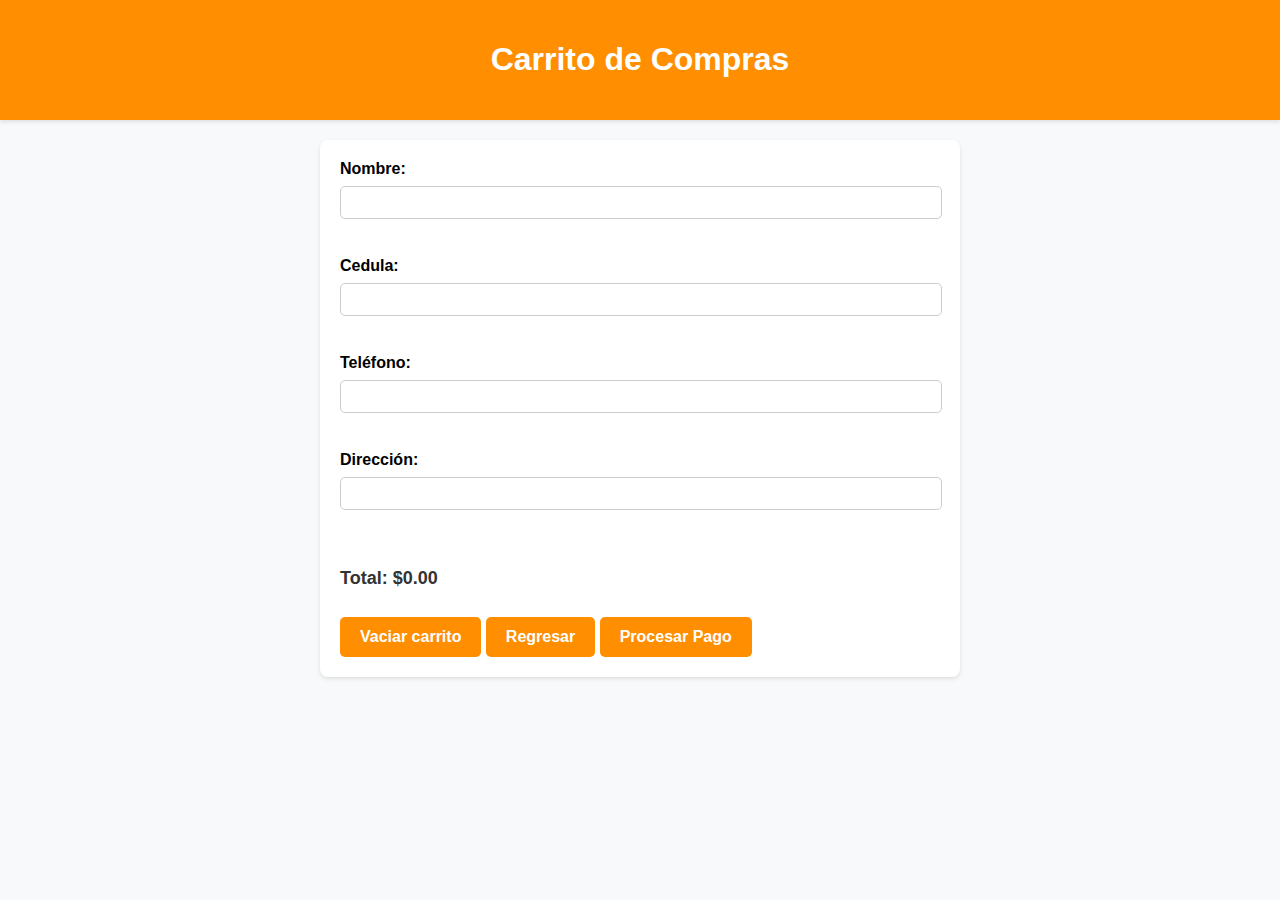
<file: carrito.html>
<!DOCTYPE html>
<html lang="es">
<head>
    <meta charset="UTF-8">
    <title>Carrito de Compras</title>
    <link rel="stylesheet" href="carrito.css" />
    <script src="carrito.js"></script>
</head>
<body>
    <header>
        <h1>Carrito de Compras</h1>
    </header>

    <main>
        <label for="nombre">Nombre:</label>
        <input type="text" id="nombre" name="nombre"><br><br>

        <label for="Cedula">Cedula:</label>
        <input type="text" id="cedula" name="Cedula"><br><br>
        
        <label for="telefono">Teléfono:</label>
        <input type="text" id="telefono" name="telefono"><br><br>
        
        <label for="direccion">Dirección:</label>
        <input type="text" id="direccion" name="direccion"><br><br>

        <ul id="lista-carrito" class="carrito-lista"></ul>
        <p id="total" class="total">Total: $0</p>
        <div>
            <button id="vaciar-carrito" class="vaciar-carrito">Vaciar carrito</button>
            <button id="regresar-carrito" class="regresar-carrito"><a href="menu.html">Regresar</a></button>
            <button id="procesar-pago" class="procesar-pago">Procesar Pago</button>
        </div>
    </main>

</body>
</html>
</file>
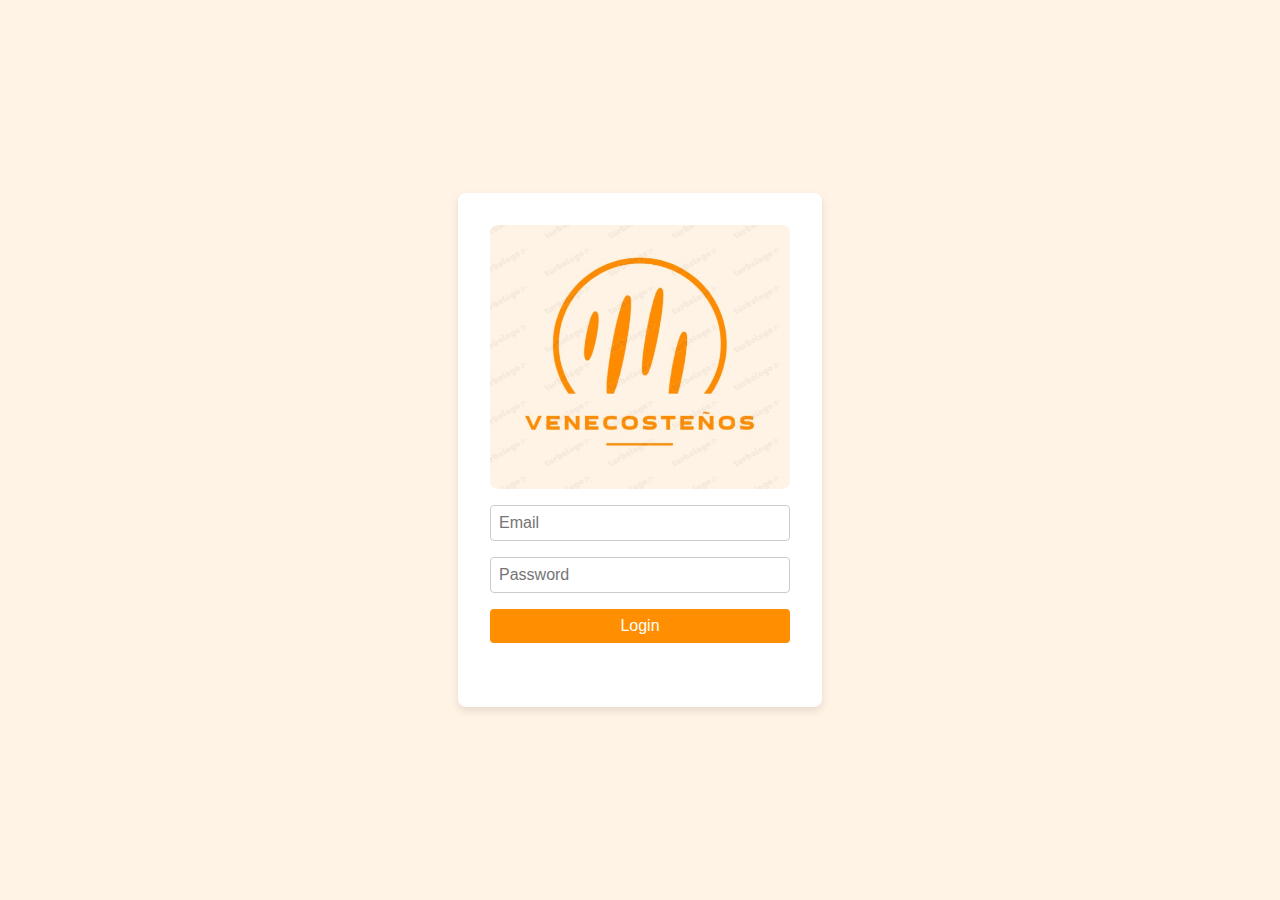
<file: login.html>
<!DOCTYPE html>
<html lang="en">
<head>
    <meta charset="UTF-8">
    <meta name="viewport" content="width=device-width, initial-scale=1.0">
    <title>Login</title>
    <link rel="stylesheet" href="login.css">
</head>
<body>
    <div class="login-container">
        <img src="Logo_venecosteños.jpeg" alt="Login Image" class="login-image">
        <form id="loginForm">
            <input type="email" id="email" placeholder="Email" required>
            <input type="password" id="password" placeholder="Password" required>
            <button type="submit">Login</button>
        </form>
        <p id="message"></p>
    </div>

    <script src="login.js"></script>
</body>
</html>
</file>
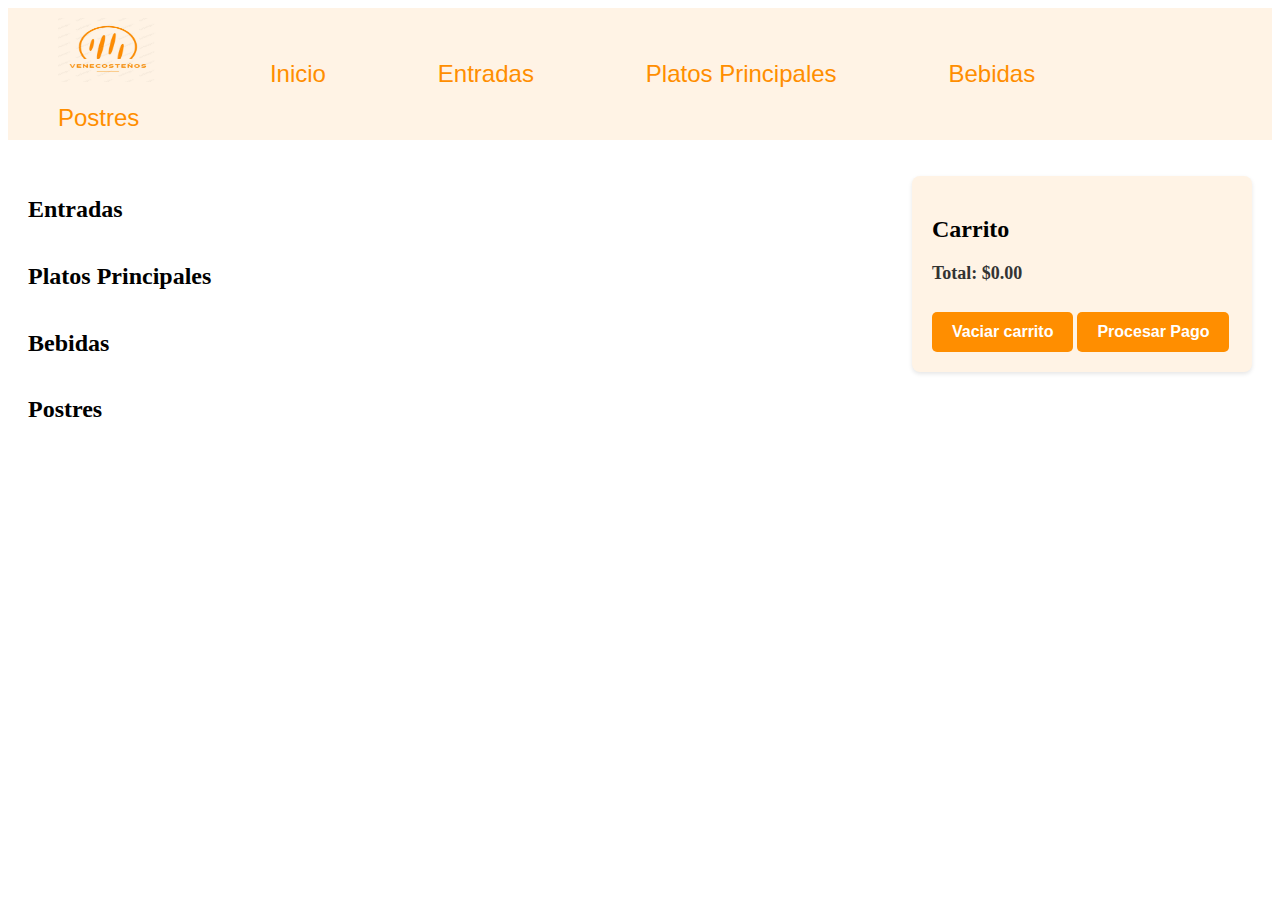
<file: menu-juanes.html>
<html>
<meta charset="UTF-8">
<title>Menú con Scroll</title>
<link rel="stylesheet" href="menu.css" />
</head>
<body>
    <script src="menu.js"></script>
<header>
    <nav>
        <ul>
            <a><img src="Logo_venecosteños.jpeg" alt="Logo" width="140" height="120"></a>
            <a href="index.html">Inicio</a>
            <a href="#entradas">Entradas</a>
            <a href="#platos">Platos Principales</a>
            <a href="#bebidas">Bebidas</a>
            <a href="#postres">Postres</a>
        </ul>
    </nav>
</header>

<main>

    <section id="menu">


        <h2>Entradas</h2>
        <section id="entradas" class="menu-section">

        </section>


        <h2>Platos Principales</h2>
        <section id="platos" class="menu-section">

        </section>

        
        <h2>Bebidas</h2>
        <section id="bebidas" class="menu-section">

        </section>

        <h2>Postres</h2>
        <section id="postres" class="menu-section">
        </section>

    </section>

    <aside class="carrito">

        <h2> Carrito</h2>

        <ul id="lista-carrito" class="carrito-lista"></ul>
        <p id="total" class="total">Total: $0</p>
        <div>
            <button id="vaciar-carrito" class="vaciar-carrito">Vaciar carrito</button>
            
            <button id="procesar-pago" class="procesar-pago"><a href="carrito.html">Procesar Pago</a></button>
        </div>
    
    </aside>

</main>



</html>
    
</file>
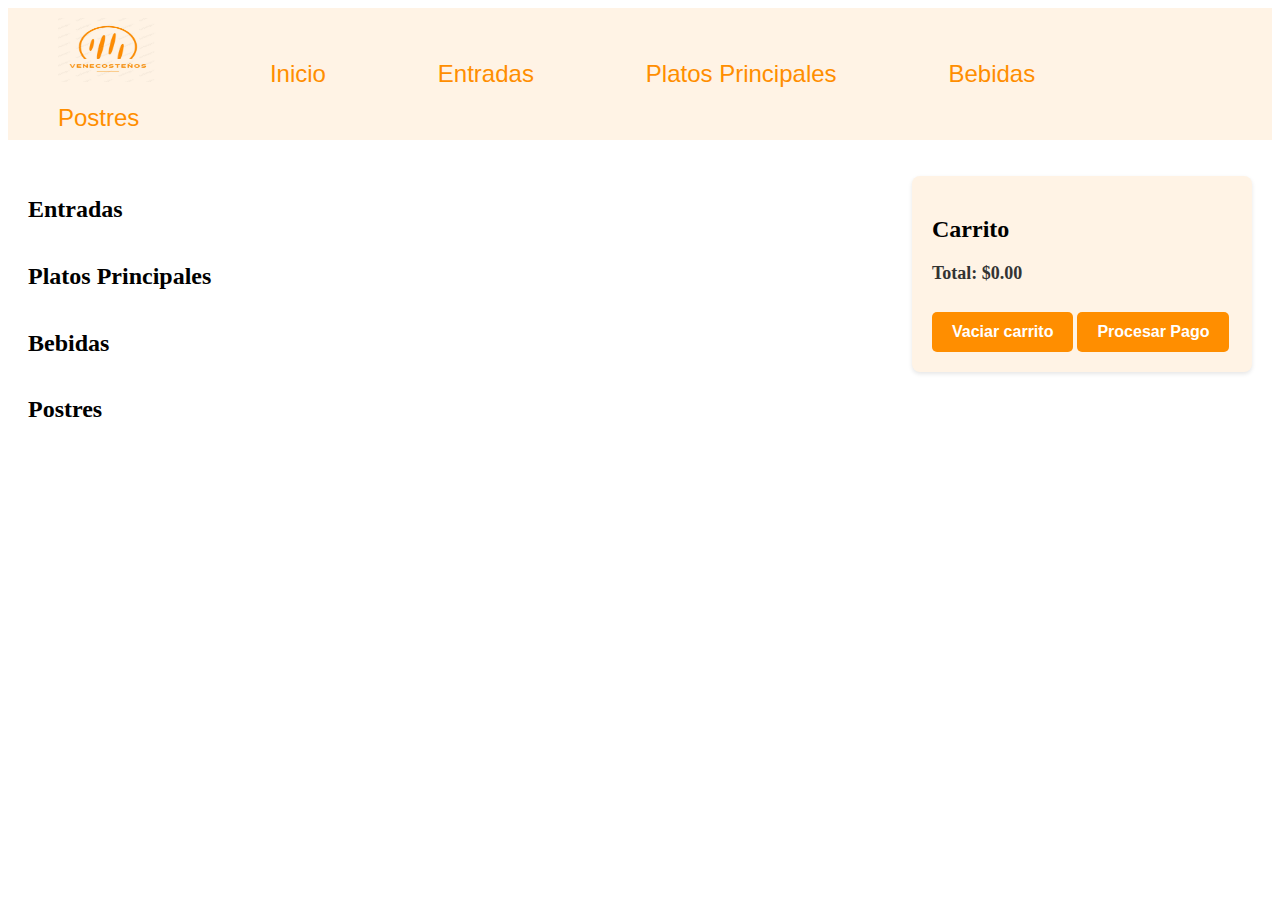
<file: menu.html>
<html>
<meta charset="UTF-8">
<title>Menú con Scroll</title>
<link rel="stylesheet" href="menu.css" />
</head>
<body>
    <script src="menu.js"></script>
<header>
    <nav>
        <ul>
            <a><img src="Logo_venecosteños.jpeg" alt="Logo" width="140" height="120"></a>
            <a href="index.html">Inicio</a>
            <a href="#entradas">Entradas</a>
            <a href="#platos">Platos Principales</a>
            <a href="#bebidas">Bebidas</a>
            <a href="#postres">Postres</a>
        </ul>
    </nav>
</header>

<main>

    <section id="menu">


        <h2>Entradas</h2>
        <section id="entradas" class="menu-section">

        </section>


        <h2>Platos Principales</h2>
        <section id="platos" class="menu-section">

        </section>

        
        <h2>Bebidas</h2>
        <section id="bebidas" class="menu-section">

        </section>

        <h2>Postres</h2>
        <section id="postres" class="menu-section">
        </section>

    </section>

    <aside class="carrito">

        <h2> Carrito</h2>

        <ul id="lista-carrito" class="carrito-lista"></ul>
        <p id="total" class="total">Total: $0</p>
        <div>
            <button id="vaciar-carrito" class="vaciar-carrito">Vaciar carrito</button>
            
            <button id="procesar-pago" class="procesar-pago"><a href="carrito.html">Procesar Pago</a></button>
        </div>
    
    </aside>

</main>



</html>
</file>
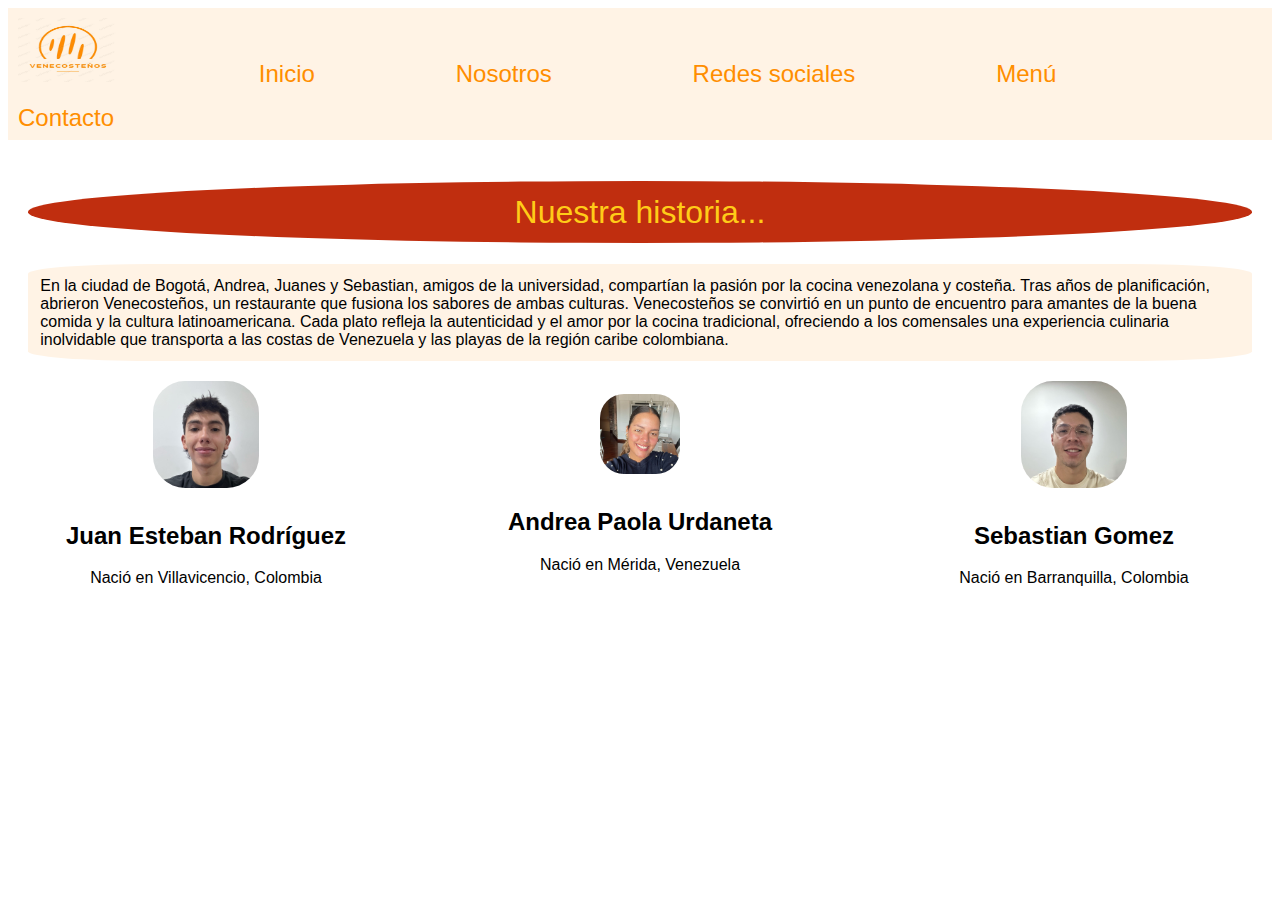
<file: nosotros.html>
<!DOCTYPE html>
<html>
<head>
<title>nosotros</title>
<link rel="stylesheet" href="estilo_nosotros.css"/>

</head>
<body>
    <header>        
        <nav>
            <a><img src=  "Logo_venecosteños.jpeg" alt="Logo" width="140" height="120"></a>
            <a href="landingpage.html">Inicio</a>
            <a href="nosotros.html">Nosotros</a>
            <a href="https://twitter.com/i/flow/login?redirect_after_login=%2Fvenecostenos">Redes sociales</a>
            <a href="menu.html"> Menú</a>
            <a> Contacto</a>
     </nav> 

    </header>

    <main> 
<section id="txt">
    <h1> Nuestra historia... </h1>
    <p id="hist"> En la ciudad de Bogotá, Andrea, Juanes y Sebastian, amigos de la universidad, compartían la pasión por la cocina venezolana y costeña. Tras años de planificación, abrieron Venecosteños, un restaurante que fusiona los sabores de ambas culturas.  Venecosteños se convirtió en un punto de encuentro para amantes de la buena comida y la cultura latinoamericana. Cada plato refleja la autenticidad y el amor por la cocina tradicional, ofreciendo a los comensales una experiencia culinaria inolvidable que transporta a las costas de Venezuela y las playas de la región caribe colombiana.</p>
   
</section>

<section id="nosotros"> 
    <div>
        <img src=  "Foto_juanes.jpeg" alt="foto Juanes" width="100" height="64"> 
        <h2> Juan Esteban Rodríguez</h2>
        <p>Nació en Villavicencio, Colombia</p>
    </div>
    <div>
        <img src=  "Foto_andrea.jpeg" alt="foto Andrea" width="100" height="64"> 
        <h2> Andrea Paola Urdaneta</h2>
        <p>Nació en Mérida, Venezuela</p>
    </div>
    <div>
        <img src=  "Foto_Sebastian.jpeg" alt="foto sebas" width="100" height="64"> 
        <h2> Sebastian Gomez</h2>
        <p>Nació en Barranquilla, Colombia</p>
    </div>

</section>

    <main>
</body>
</html>
</file>
<file: carrito.css>
body {
    font-family: Arial, sans-serif;
    margin: 0;
    padding: 0;
    background-color: #f8f9fa;
}

header {
    background-color: #ff8e00;
    color: #fff;
    text-align: center;
    padding: 20px 0;
    box-shadow: 0 2px 4px rgba(0, 0, 0, 0.1);
}

main {
    max-width: 600px;
    margin: 20px auto;
    background-color: #fff;
    padding: 20px;
    border-radius: 8px;
    box-shadow: 0 2px 4px rgba(0, 0, 0, 0.1);
}

label {
    display: block;
    margin-bottom: 8px;
    font-weight: bold;
}

input[type="text"] {
    width: calc(100% - 16px);
    padding: 8px;
    border-radius: 5px;
    border: 1px solid #ccc;
    margin-bottom: 20px;
}

ul {
    list-style-type: none;
    padding: 0;
}

.carrito-lista {
    margin-top: 20px;
}

.carrito-item {
    display: flex;
    justify-content: space-between;
    align-items: center;
    margin-bottom: 10px;
    padding: 10px;
    border-radius: 5px;
    background-color: #f5f5f5;
}

.total {
    font-weight: bold;
    font-size: 18px;
    color: #333;
    margin-top: 20px;
}

button {
    background-color: #ff8e00;
    color: white;
    padding: 10px 20px;
    height: 40px;
    font-size: 16px;
    cursor: pointer;
    border-radius: 5px;
    transition: background-color 0.3s;
    border: none;
    font-weight: bold;
    margin-top: 10px;
    text-align: center;
}

button.regresar-carrito a {
    color: #fff;
    text-decoration: none;
    font-weight: bold;
}

.container {
    display: flex;
    justify-content: center;
    align-items: center;
    flex-direction: column;
    gap: 10px;
    margin-bottom: 20px;
}

.eliminar-item {
    color: #fff;
    background-color: #ff8e00;
    border: none;
    padding: 5px 10px;
    border-radius: 5px;
    cursor: pointer;
    transition: background-color 0.3s;
}

.eliminar-item:hover {
    background-color: #f44336;
}

button:hover {
    background-color: #ffab4f;
}
</file>
<file: login.css>
/* Estilos generales */
body {
    font-family: Arial, sans-serif;
    background-color: #fff3e5;
    display: flex;
    justify-content: center;
    align-items: center;
    height: 100vh;
    margin: 0;
}

/* Estilo del contenedor de login */
.login-container {
    background-color: #ffffff;
    padding: 2rem;
    border-radius: 8px;
    box-shadow: 0 4px 8px rgba(0, 0, 0, 0.1);
    width: 300px;
    display: flex;
    flex-direction: column;
    align-items: center;
}

/* Estilo de la imagen */
.login-image {
    max-width: 100%;
    height: auto;
    border-radius: 8px;
    margin-bottom: 1rem;
}

/* Estilo del formulario */
form {
    width: 100%;
    display: flex;
    flex-direction: column;
}

/* Estilo de los campos de entrada */
input[type="email"],
input[type="password"] {
    padding: 0.5rem;
    margin-bottom: 1rem;
    border: 1px solid #ccc;
    border-radius: 4px;
    font-size: 1rem;
}

/* Estilo del botón */
button {
    padding: 0.5rem;
    border: none;
    border-radius: 4px;
    background-color: #ff8e00;
    color: #fff;
    font-size: 1rem;
    cursor: pointer;
}



/* Estilo del mensaje */
p#message {
    margin-top: 1rem;
    font-size: 1rem;
    color: red;
    text-align: center;
}
</file>
<file: menu.css>
/* Estilos para el encabezado */
    header {
        background-color: #fff3e5;
        text-align: left;
    }

    header img {
        width: 100px;
        height: 64px;
    }

    nav a {
        text-decoration: none;
        color: #ff8e00;
        font-size: 24px;
        font-family: Impact, Haettenschweiler, 'Arial Narrow Bold', sans-serif;
        padding: 10px 10px;
        padding-right: 8%;
        line-height: 24px;
        display: inline-block;
    }

    nav a:hover {
        color: #ffcc00;
    }

    /* Estilos para el contenido principal */
    main {
        display: flex;
        gap: 20px;
        padding: 20px;
        flex-grow: 1; /* El contenido principal ocupa todo el espacio disponible */
        flex-wrap: wrap; /* Permitir el ajuste a dos columnas */
        justify-content: flex-start; /* Alinear los elementos al inicio del contenedor */
    }

    /* Estilos para el aside */
    .carrito {
        position: sticky;
        top: 80px;
        float: right;
        height: fit-content;
        width: 300px; /* Ancho fijo del aside */
        padding: 20px;
        background-color: #fff3e5;
        border-radius: 8px;
        box-shadow: 0 2px 4px rgba(0, 0, 0, 0.1);
        top: 0; /* Fija el aside en la parte superior */
        margin-left: auto; /* Mueve el aside hacia la derecha */
    }

    /* Estilos para el carrito */
    .carrito-item {
        display: flex;
        justify-content: space-between;
        align-items: center;
        margin-bottom: 10px;
        padding: 10px;
        border-radius: 5px;
        background-color: #fff;
    }

    .total {
        font-weight: bold;
        font-size: 18px;
        color: #333;
    }

    .eliminar-item {
        color: #fff;
        background-color: #ff8e00;
        border: none;
        padding: 5px 10px;
        border-radius: 5px;
        cursor: pointer;
        transition: background-color 0.3s;
    }

    .eliminar-item:hover {
        background-color: #f44336;
    }

    button {
        background-color: #ff8e00;
        color: white;
        padding: 10px 20px;
        height: 40px;
        font-size: 16px;
        cursor: pointer;
        border-radius: 5px;
        transition: background-color 0.3s;
        border: none;
        font-weight: bold;
        margin-top: 10px;
        text-align: center;
        text-decoration: none;
    }
    a{
        text-decoration: none;
        color: white;
    }

    button:hover {
        background-color: #ffab4f;
        text-decoration: none;
    }

    /* Estilos para el menú */
    #menu {
        flex-grow: 1; /* El menú ocupa todo el espacio disponible */
        max-width: calc(90% - 300px); /* Resta el ancho del aside para evitar que se superpongan */
    }

    .menu-section {
        display: grid;
        grid-template-columns: repeat(2, 1fr);
        gap: 20px;
    }

    .alimento {
        width: 100%; /* El menú ocupará todo el ancho disponible */
        background-color: #fff3e5;
        border: 1px solid #ccc;
        border-radius: 5px;
        padding: 20px;
        box-sizing: border-box;
        margin-bottom: 20px;
    }

    .alimento h3 {
        font-size: 20px;
        margin-bottom: 10px;
    }

    .alimento img {
        max-width: 100%;
        height: auto;
        margin-bottom: 10px;
        border-radius: 10%;
    }

    .alimento p {
        font-size: 16px;
        margin-bottom: 10px;
    }

    .alimento .precio {
        font-size: 18px;
        font-weight: bold;
    }
</file>
<file: estilo_nosotros.css>
h1{
    font-family: Impact, Haettenschweiler, 'Arial Narrow Bold', sans-serif;
    font-weight: 400;
    padding: 1% 1%;
    background-color: #C02E0F;
    border-radius: 50%;
    text-align: center;
    color: #ffcc18;
}
#hist{
    font-family: Impact, Haettenschweiler, 'Arial Narrow Bold', sans-serif;
    font-weight: 400;
    padding: 1% 1%;
    background-color: #fff3e5;
    border-radius: 10%;
}
p{
    font-family: Impact, Haettenschweiler, 'Arial Narrow Bold', sans-serif;
    font-weight: 300;
}

body {
    font-family: Arial, sans-serif; 
}

header {
    background-color: #fff3e5;
    text-align: left; 
    
}

header img {
    width: 100px; 
    height: 64px; 
}

nav a {
    text-decoration: none;
    color: #ff8e00; 
    font-size: 24px;
    font-family: Impact, Haettenschweiler, 'Arial Narrow Bold', sans-serif;
    padding: 10px 10px;
    padding-right: 10%;
    line-height: 24px;
    display: inline-block;
}

nav a:hover {
    color: #ffcc00; 
}

main {
    padding: 20px; 
}

#txt {
    margin-bottom: 20px; 
    
}

section div {
    text-align: center; 
    margin-bottom: 20px; 
}

#nosotros{
    display: flex;
    gap: 10%;
    align-items: center;
    
}


section img {
    border-radius: 30%;
    height: 40%;
    width: 30%; 
    margin-bottom: 10px; 
}
</file>
